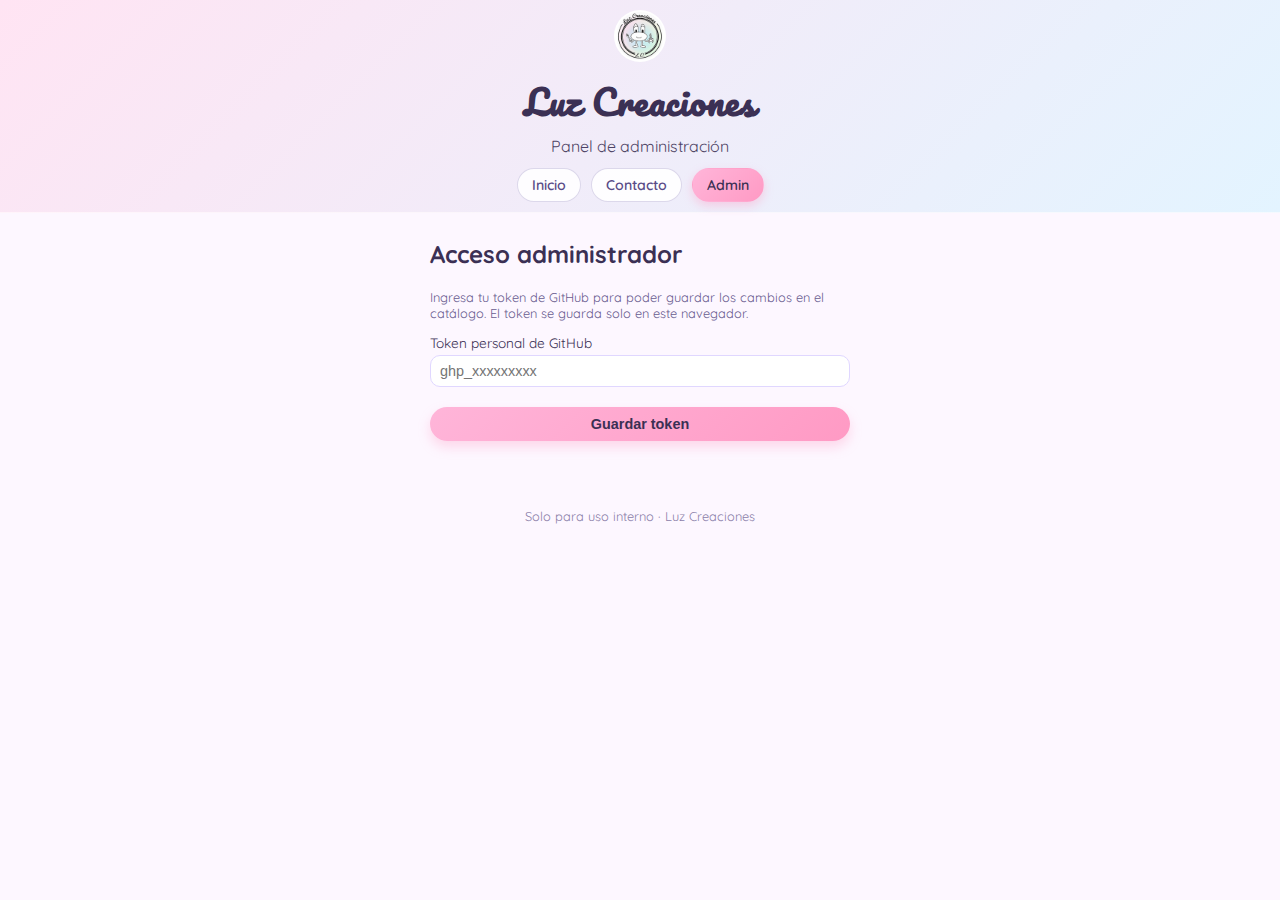
<file: admin.html>
<!DOCTYPE html>
<html lang="es">
<head>
  <meta charset="UTF-8" />
  <meta name="viewport" content="width=device-width, initial-scale=1.0" />
  <title>Admin · Luz Creaciones</title>
  <link rel="preconnect" href="https://fonts.googleapis.com">
  <link rel="preconnect" href="https://fonts.gstatic.com" crossorigin>
  <link href="https://fonts.googleapis.com/css2?family=Pacifico&family=Quicksand:wght@400;500;600;700&display=swap" rel="stylesheet">
  <link rel="stylesheet" href="style.css" />
</head>
<body class="admin-body">
  <header class="site-header">
    <div class="header-inner">
      <div class="brand">
        <img src="logo.png" alt="Luz Creaciones" class="logo" />
        <div class="brand-text">
          <h1>Luz Creaciones</h1>
          <p>Panel de administración</p>
        </div>
      </div>
      <nav class="main-nav">
        <a href="index.html#inicio">Inicio</a>
        <a href="index.html#contacto">Contacto</a>
        <a href="admin.html" class="active">Admin</a>
      </nav>
    </div>
  </header>

  <main class="main-content">
    <!-- Login con token de GitHub -->
    <section class="admin-login" id="loginSection">
      <h2>Acceso administrador</h2>
      <p class="small">
        Ingresa tu token de GitHub para poder guardar los cambios en el catálogo.
        El token se guarda solo en este navegador.
      </p>
      <label>
        Token personal de GitHub
        <input type="password" id="githubTokenInput" placeholder="ghp_xxxxxxxxx" />
      </label>
      <button class="btn btn-primary full-width" id="guardarTokenBtn">Guardar token</button>
    </section>

    <!-- Layout principal de administración -->
    <section id="adminSection" style="display:none;">
      <div class="admin-login" style="margin-bottom: 10px;">
        <div style="display:flex; justify-content: space-between; align-items:center; gap:10px;">
          <div>
            <strong>Catálogo Luz Creaciones</strong>
            <p class="small">Desde aquí agregas, editas y borras productos.</p>
          </div>
          <button class="btn" id="logoutBtn">Cerrar sesión</button>
        </div>
      </div>

      <div class="admin-layout">
        <!-- Formulario para agregar / editar -->
        <article class="card admin-form-card">
          <h2>Producto</h2>
          <form id="formProducto" class="admin-form">
            <label>
              Nombre
              <input type="text" id="nombre" required />
            </label>

            <label>
              Precio
              <input type="number" id="precio" min="0" step="1" required />
            </label>

            <label>
              Descripción
              <textarea id="descripcion" rows="3"></textarea>
            </label>

            <label>
              Categoría
              <select id="categoria" required>
                <option value="bisuteria">Bisutería</option>
                <option value="madera">Madera</option>
              </select>
            </label>

            <label>
              Imagen (se subirá a Cloudinary)
              <input type="file" id="imagenInput" accept="image/*" />
            </label>

            <div id="previewImagen" class="small" style="margin-top:6px;"></div>

            <input type="hidden" id="productoIndex" value="" />

            <button type="submit" class="btn btn-primary full-width" id="guardarProductoBtn">
              Guardar producto
            </button>
          </form>
        </article>

        <!-- Lista de productos -->
        <article class="card admin-list-card">
          <h2>Productos existentes</h2>
          <p class="small">
            Pulsa en <strong>Editar</strong> para modificar un producto, o en <strong>Eliminar</strong> para borrarlo.
          </p>
          <div id="listaProductos" class="lista-admin">
            <!-- Rellenado por JS -->
          </div>
        </article>
      </div>
    </section>
  </main>

  <footer class="site-footer">
    <p>Solo para uso interno · Luz Creaciones</p>
  </footer>

  <script src="admin.js"></script>
</body>
</html>
</file>
<file: style.css>
*,
*::before,
*::after {
  box-sizing: border-box;
}

body {
  margin: 0;
  font-family: "Quicksand", system-ui, -apple-system, BlinkMacSystemFont, "Segoe UI", sans-serif;
  background: #fff7fb;
  color: #3b3054;
}

/* HEADER */

.site-header {
  background: linear-gradient(135deg, #ffe4f3, #e3f4ff);
  border-bottom: 1px solid rgba(255,255,255,0.6);
  position: sticky;
  top: 0;
  z-index: 10;
}

.header-inner {
  max-width: 1080px;
  margin: 0 auto;
  padding: 10px 16px;
  display: flex;
  flex-wrap: wrap;
  flex-direction: column;
  align-items: center;
  gap: 12px;
  justify-content: center;
}

.brand {
  display: flex;
  flex-direction: column;
  align-items: center;
  gap: 8px;
}

.logo {
  width: 52px;
  height: 52px;
  border-radius: 50%;
  object-fit: cover;
  background: #fff;
  border: 2px solid rgba(255,255,255,0.9);
}

.brand-text {
  text-align: center;
}

.brand-text h1 {
  margin: 0;
  font-size: 2.2rem;
  font-weight: 700;
  font-family: "Pacifico", cursive;
  letter-spacing: 0.03em;
}

.brand-text p {
  margin: 4px 0 0;
  font-size: 1rem;
  opacity: 0.9;
}

/* NAV */

.main-nav {
  display: flex;
  flex-wrap: wrap;
  gap: 10px;
}

.main-nav a {
  text-decoration: none;
  font-size: 0.88rem;
  padding: 7px 14px;
  border-radius: 999px;
  border: 1px solid rgba(142, 130, 190, 0.3);
  background: rgba(255,255,255,0.9);
  color: #5a4c87;
  font-weight: 600;
}

.main-nav a:hover {
  background: #fff;
}

.main-nav a.active {
  background: linear-gradient(135deg, #ffb5d9, #ff9ac4);
  color: #3b3054;
  border-color: transparent;
  box-shadow: 0 4px 10px rgba(255, 154, 196, 0.4);
}

/* FILTERS */

.filters {
  display: flex;
  flex-wrap: wrap;
  gap: 12px;
  margin-top: 4px;
}

.filter-group {
  display: flex;
  flex-direction: column;
  font-size: 0.8rem;
  color: #5c5470;
}

.filter-group label {
  margin-bottom: 2px;
}

.filter-group select,
.filter-group input {
  border-radius: 999px;
  border: 1px solid #e0d7ff;
  padding: 6px 12px;
  font-size: 0.9rem;
  outline: none;
  background: rgba(255,255,255,0.9);
}

.filter-group input::placeholder {
  color: #b3a9c9;
}

/* MAIN */

.main-content {
  max-width: 1080px;
  margin: 20px auto 40px;
  padding: 0 16px;
}

.grid-productos {
  display: grid;
  grid-template-columns: repeat(auto-fill, minmax(220px, 1fr));
  gap: 18px;
}

/* PRODUCT CARD */

.card {
  background: #ffffff;
  border-radius: 18px;
  padding: 14px;
  box-shadow: 0 8px 18px rgba(44, 31, 64, 0.08);
  display: flex;
  flex-direction: column;
  align-items: stretch;
  transition: transform 0.15s ease, box-shadow 0.15s ease;
}

.card:hover {
  transform: translateY(-3px);
  box-shadow: 0 12px 26px rgba(44, 31, 64, 0.12);
}

.card img {
  width: 100%;
  height: 190px;
  object-fit: cover;
  border-radius: 14px;
  margin-bottom: 10px;
  background: #fbeafe;
}

.card h3 {
  margin: 4px 0;
  font-size: 1rem;
}

.card p {
  margin: 2px 0;
  font-size: 0.9rem;
  color: #5c5470;
}

.precio {
  font-size: 1.1rem;
  font-weight: 700;
  color: #ff7ea3;
  margin-top: 6px;
}

.chip-categoria {
  display: inline-flex;
  align-items: center;
  gap: 4px;
  border-radius: 999px;
  padding: 3px 8px;
  font-size: 0.7rem;
  background: #f1ecff;
  color: #6a5acd;
  margin-bottom: 4px;
}

.chip-categoria.madera {
  background: #e9fff4;
  color: #2f8f72;
}

/* BUTTONS */

.btn {
  display: inline-flex;
  justify-content: center;
  align-items: center;
  padding: 9px 12px;
  border-radius: 999px;
  font-size: 0.9rem;
  font-weight: 600;
  text-decoration: none;
  border: none;
  cursor: pointer;
  margin-top: 10px;
}

.btn span.icon {
  margin-right: 6px;
}

.btn-primary {
  background: linear-gradient(135deg, #ffb5d9, #ff9ac4);
  color: #3b3054;
  box-shadow: 0 6px 12px rgba(255, 154, 196, 0.35);
}

.btn-primary:hover {
  filter: brightness(0.97);
}

.full-width {
  width: 100%;
}

/* NO RESULTS */

.no-results {
  margin-top: 24px;
  text-align: center;
  font-size: 0.95rem;
  color: #8b80a9;
}

/* CONTACT SECTION */

.contact-section {
  margin-top: 32px;
}

.contact-card {
  background: #ffffff;
  border-radius: 24px;
  padding: 22px 18px;
  box-shadow: 0 10px 24px rgba(44, 31, 64, 0.08);
  border: 1px solid rgba(228, 210, 255, 0.9);
  display: flex;
  flex-direction: column;
  gap: 10px;
  align-items: center;
  text-align: center;
  background-image:
    radial-gradient(circle at top left, #ffe6f5 0, transparent 50%),
    radial-gradient(circle at bottom right, #e3f7ff 0, transparent 55%);
}

.contact-card h2 {
  margin: 0 0 4px;
  font-size: 1.3rem;
  font-weight: 700;
}

.contact-card p {
  margin: 0;
  font-size: 0.95rem;
  color: #5a4c87;
  max-width: 460px;
}

.contact-phone {
  font-weight: 600;
}

.contact-phone a {
  color: #ff7ea3;
  text-decoration: none;
}

.contact-phone a:hover {
  text-decoration: underline;
}

.contact-actions {
  margin-top: 12px;
  display: flex;
  flex-wrap: wrap;
  gap: 10px;
  justify-content: center;
}

.contact-whatsapp {
  min-width: 220px;
}

/* FOOTER */

.site-footer {
  text-align: center;
  font-size: 0.8rem;
  padding: 14px 12px 20px;
  color: #8b80a9;
}

/* ADMIN (se mantiene por compatibilidad con admin.html) */

.admin-body {
  background: #fdf7ff;
}

.admin-login {
  max-width: 420px;
  margin: 26px auto 10px;
}

.admin-login .small {
  font-size: 0.8rem;
  color: #6a5c8f;
}

.admin-login label {
  display: block;
  font-size: 0.85rem;
  margin-bottom: 10px;
}

.admin-login input {
  width: 100%;
  margin-top: 4px;
  border-radius: 10px;
  border: 1px solid #e0d7ff;
  padding: 7px 9px;
  font-size: 0.9rem;
  outline: none;
}

.admin-layout {
  display: grid;
  grid-template-columns: minmax(0, 320px) minmax(0, 1fr);
  gap: 18px;
  margin-top: 16px;
}

.admin-form-card,
.admin-list-card {
  align-self: flex-start;
}

.admin-form label {
  display: block;
  font-size: 0.85rem;
  margin-bottom: 10px;
  color: #5c5470;
}

.admin-form input,
.admin-form textarea,
.admin-form select {
  width: 100%;
  margin-top: 4px;
  border-radius: 10px;
  border: 1px solid #e0d7ff;
  padding: 7px 9px;
  font-size: 0.9rem;
  outline: none;
}

.lista-admin {
  display: flex;
  flex-direction: column;
  gap: 10px;
  max-height: 500px;
  overflow: auto;
}

.admin-card {
  display: grid;
  grid-template-columns: 60px minmax(0,1fr) auto;
  gap: 10px;
  align-items: center;
  padding: 8px;
  border-radius: 12px;
  background: #fff;
  border: 1px solid #f0e9ff;
}

.admin-card img {
  width: 60px;
  height: 60px;
  border-radius: 10px;
  object-fit: cover;
}

.admin-card strong {
  display: block;
  margin-bottom: 2px;
}

.admin-card button {
  border-radius: 999px;
  border: none;
  padding: 6px 10px;
  font-size: 0.8rem;
  cursor: pointer;
  background: #ffe1e8;
  color: #b8325d;
}

/* RESPONSIVE */

@media (max-width: 720px) {
  .header-inner {
    padding: 10px 12px;
  }

  .brand-text h1 {
    font-size: 1.9rem;
  }

  .filters {
    width: 100%;
    justify-content: center;
  }

  .admin-layout {
    grid-template-columns: 1fr;
  }

  .contact-card {
    padding: 18px 14px;
  }
}
</file>
